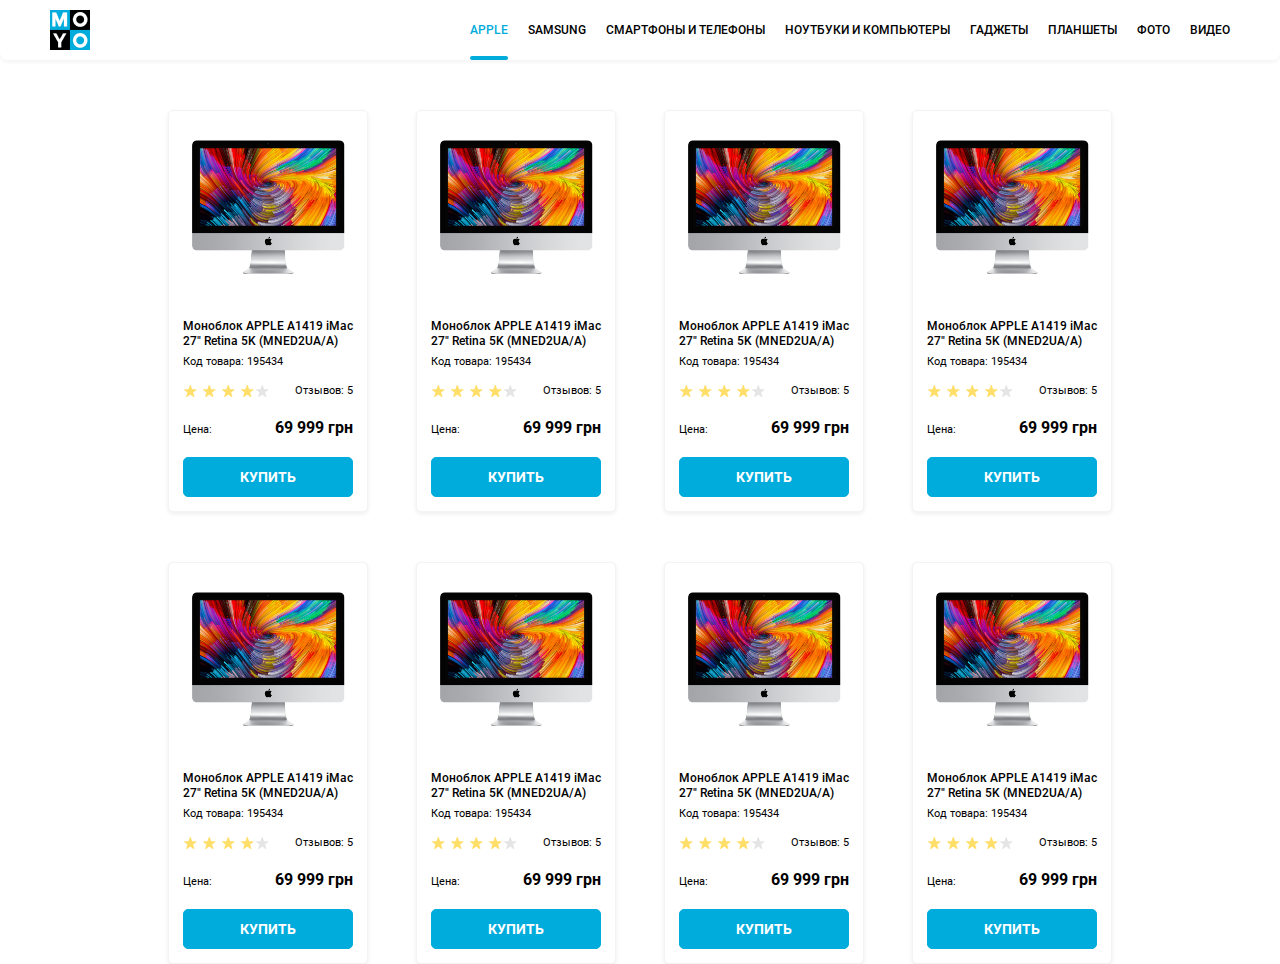
<file: index.html>
<!doctype html><html lang="en"><head><meta charset="UTF-8"><meta name="viewport" content="width=device-width, initial-scale=1.0"><title>Catalog</title><link rel="stylesheet" href="main.66daeb4d.css"></head><body> <header class="header" tabindex="1"> <div class="logo"> <img src="logo.6c938e44.png" alt="moyo logo"> </div> <nav class="nav"> <ul class="nav__menu"> <li class="nav__li"> <a href="#" class="is-active nav__item">apple</a> </li> <li class="nav__li"> <a href="#" class="nav__item">samsung</a> </li> <li class="nav__li"> <a href="#" class="nav__item">смартфоны и телефоны</a> </li> <li class="nav__li"> <a href="#" class="nav__item" data-qa="nav-hover"> ноутбуки и компьютеры </a> </li> <li class="nav__li"> <a href="#" class="nav__item">гаджеты</a> </li> <li class="nav__li"> <a href="#" class="nav__item">планшеты</a> </li> <li class="nav__li"> <a href="#" class="nav__item">фото</a> </li> <li class="nav__li"> <a href="#" class="nav__item">видео</a> </li> </ul> </nav> </header> <main class="main"> <div class="container"> <div class="container__product product" data-qa="card"> <img src="imac.2690641a.jpeg" alt="product image" class="product__image"> <p class="product__name"> Моноблок APPLE A1419 iMac 27&#8243; Retina 5K (MNED2UA/A) </p> <p class="product__code"> Код товара: 195434 </p> <div class="product-rating"> <div class="stars stars--4"> <div class="stars__star"></div> <div class="stars__star"></div> <div class="stars__star"></div> <div class="stars__star"></div> <div class="stars__star"></div> </div> <p class="product-rating__text"> Отзывов: 5 </p> </div> <div class="product__price"> <span> Цена: </span> <span class="product__price-text"> 69 999 грн </span> </div> <a class="product__buy-link" data-qa="card-hover"> купить </a> </div> <div class="container__product product"> <img src="imac.2690641a.jpeg" alt="product image" class="product__image"> <p class="product__name"> Моноблок APPLE A1419 iMac 27&#8243; Retina 5K (MNED2UA/A) </p> <p class="product__code"> Код товара: 195434 </p> <div class="product-rating"> <div class="stars stars--4"> <div class="stars__star"></div> <div class="stars__star"></div> <div class="stars__star"></div> <div class="stars__star"></div> <div class="stars__star"></div> </div> <p class="product-rating__text"> Отзывов: 5 </p> </div> <div class="product__price"> <span> Цена: </span> <span class="product__price-text"> 69 999 грн </span> </div> <a class="product__buy-link"> купить </a> </div> <div class="container__product product"> <img src="imac.2690641a.jpeg" alt="product image" class="product__image"> <p class="product__name"> Моноблок APPLE A1419 iMac 27&#8243; Retina 5K (MNED2UA/A) </p> <p class="product__code"> Код товара: 195434 </p> <div class="product-rating"> <div class="stars stars--4"> <div class="stars__star"></div> <div class="stars__star"></div> <div class="stars__star"></div> <div class="stars__star"></div> <div class="stars__star"></div> </div> <p class="product-rating__text"> Отзывов: 5 </p> </div> <div class="product__price"> <span> Цена: </span> <span class="product__price-text"> 69 999 грн </span> </div> <a class="product__buy-link"> купить </a> </div> <div class="container__product product"> <img src="imac.2690641a.jpeg" alt="product image" class="product__image"> <p class="product__name"> Моноблок APPLE A1419 iMac 27&#8243; Retina 5K (MNED2UA/A) </p> <p class="product__code"> Код товара: 195434 </p> <div class="product-rating"> <div class="stars stars--4"> <div class="stars__star"></div> <div class="stars__star"></div> <div class="stars__star"></div> <div class="stars__star"></div> <div class="stars__star"></div> </div> <p class="product-rating__text"> Отзывов: 5 </p> </div> <div class="product__price"> <span> Цена: </span> <span class="product__price-text"> 69 999 грн </span> </div> <a class="product__buy-link"> купить </a> </div> <div class="container__product product"> <img src="imac.2690641a.jpeg" alt="product image" class="product__image"> <p class="product__name"> Моноблок APPLE A1419 iMac 27&#8243; Retina 5K (MNED2UA/A) </p> <p class="product__code"> Код товара: 195434 </p> <div class="product-rating"> <div class="stars stars--4"> <div class="stars__star"></div> <div class="stars__star"></div> <div class="stars__star"></div> <div class="stars__star"></div> <div class="stars__star"></div> </div> <p class="product-rating__text"> Отзывов: 5 </p> </div> <div class="product__price"> <span> Цена: </span> <span class="product__price-text"> 69 999 грн </span> </div> <a class="product__buy-link"> купить </a> </div> <div class="container__product product"> <img src="imac.2690641a.jpeg" alt="product image" class="product__image"> <p class="product__name"> Моноблок APPLE A1419 iMac 27&#8243; Retina 5K (MNED2UA/A) </p> <p class="product__code"> Код товара: 195434 </p> <div class="product-rating"> <div class="stars stars--4"> <div class="stars__star"></div> <div class="stars__star"></div> <div class="stars__star"></div> <div class="stars__star"></div> <div class="stars__star"></div> </div> <p class="product-rating__text"> Отзывов: 5 </p> </div> <div class="product__price"> <span> Цена: </span> <span class="product__price-text"> 69 999 грн </span> </div> <a class="product__buy-link"> купить </a> </div> <div class="container__product product"> <img src="imac.2690641a.jpeg" alt="product image" class="product__image"> <p class="product__name"> Моноблок APPLE A1419 iMac 27&#8243; Retina 5K (MNED2UA/A) </p> <p class="product__code"> Код товара: 195434 </p> <div class="product-rating"> <div class="stars stars--4"> <div class="stars__star"></div> <div class="stars__star"></div> <div class="stars__star"></div> <div class="stars__star"></div> <div class="stars__star"></div> </div> <p class="product-rating__text"> Отзывов: 5 </p> </div> <div class="product__price"> <span> Цена: </span> <span class="product__price-text"> 69 999 грн </span> </div> <a class="product__buy-link"> купить </a> </div> <div class="container__product product"> <img src="imac.2690641a.jpeg" alt="product image" class="product__image"> <p class="product__name"> Моноблок APPLE A1419 iMac 27&#8243; Retina 5K (MNED2UA/A) </p> <p class="product__code"> Код товара: 195434 </p> <div class="product-rating"> <div class="stars stars--4"> <div class="stars__star"></div> <div class="stars__star"></div> <div class="stars__star"></div> <div class="stars__star"></div> <div class="stars__star"></div> </div> <p class="product-rating__text"> Отзывов: 5 </p> </div> <div class="product__price"> <span> Цена: </span> <span class="product__price-text"> 69 999 грн </span> </div> <a class="product__buy-link"> купить </a> </div> </div> </main> </body></html>
</file>
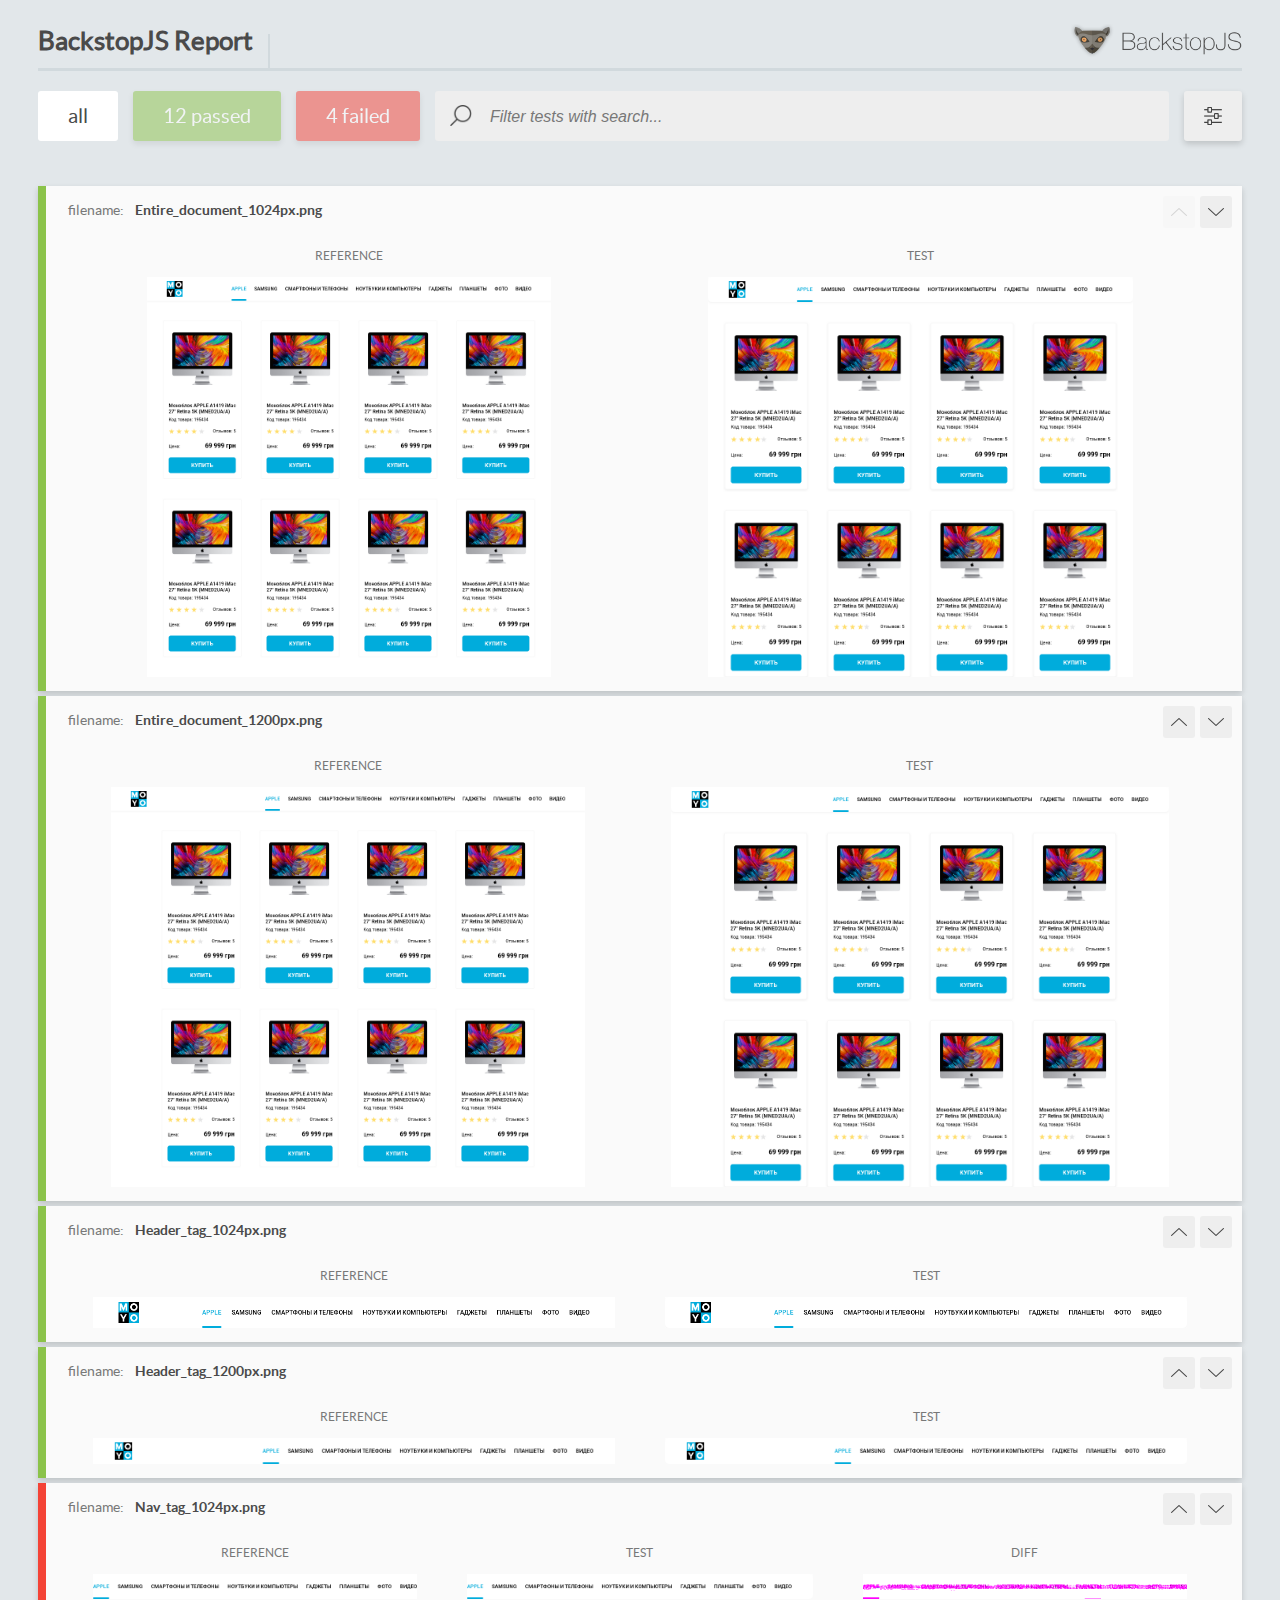
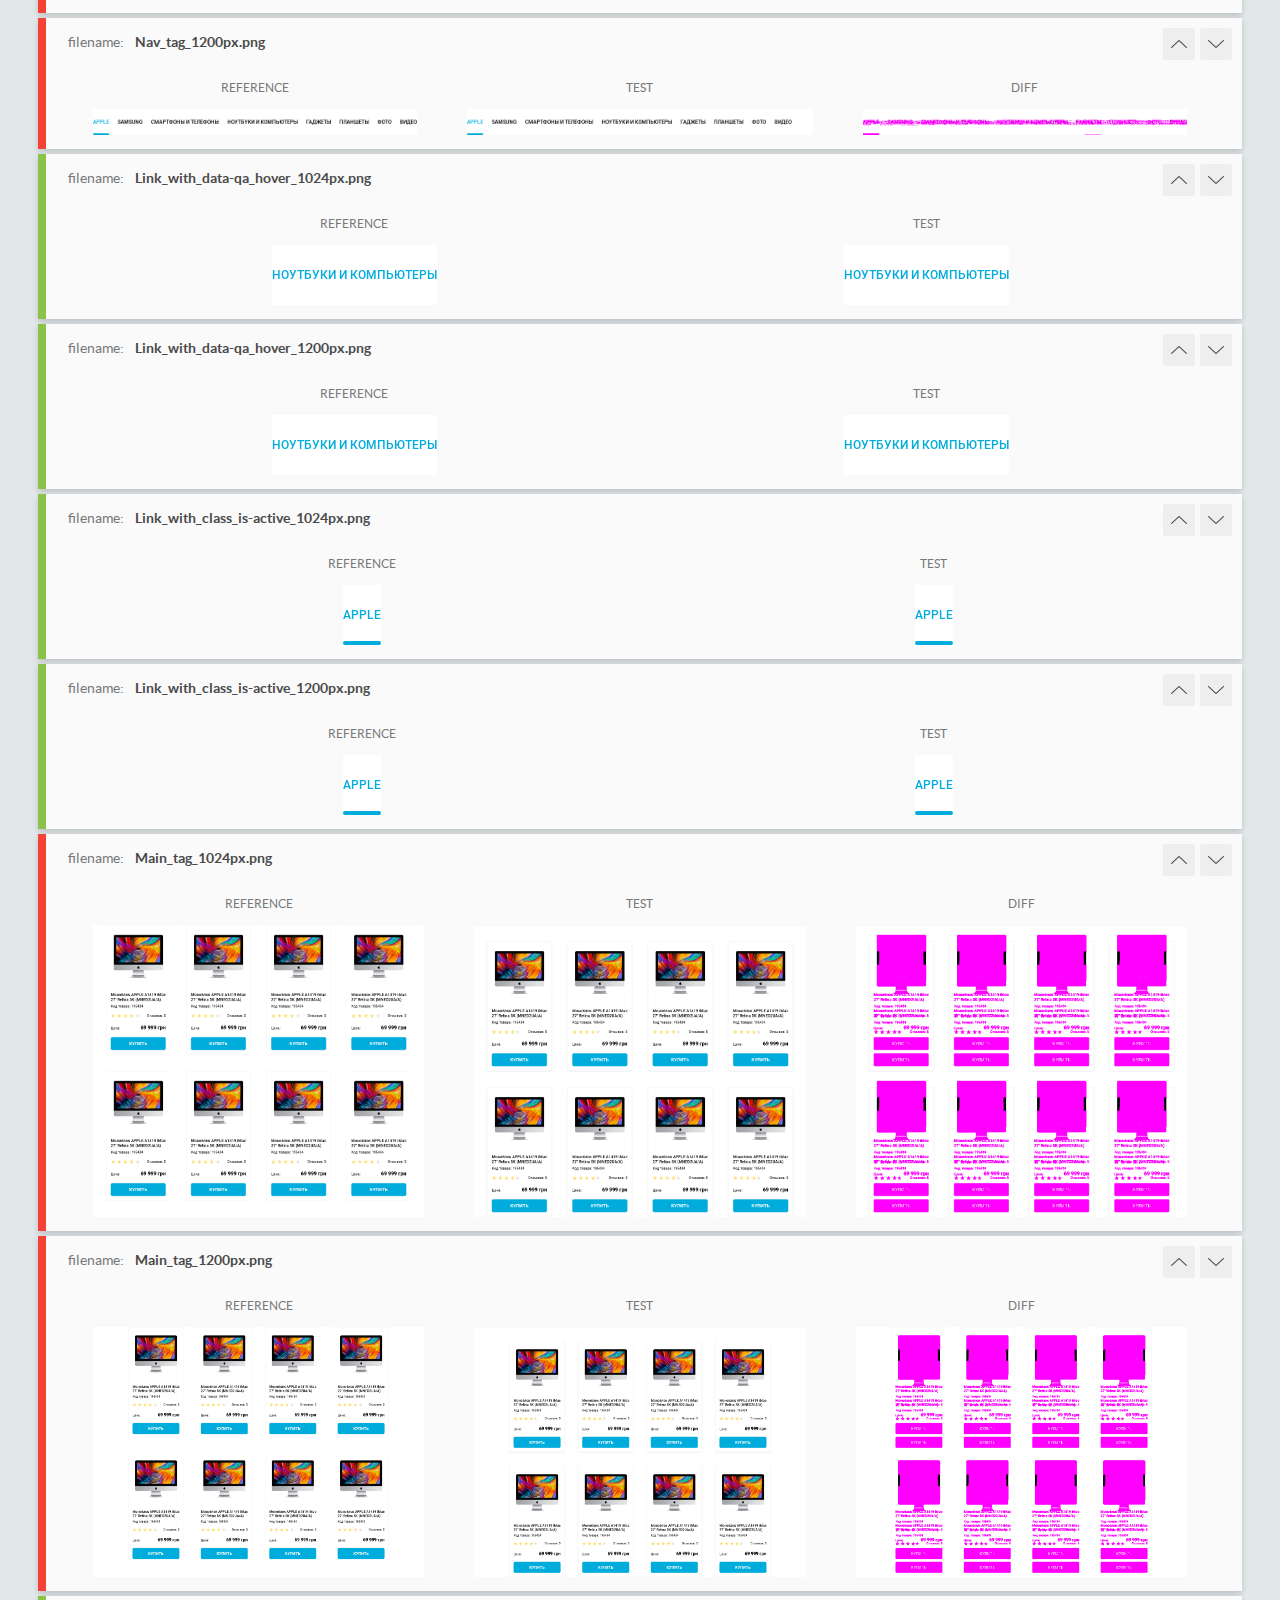
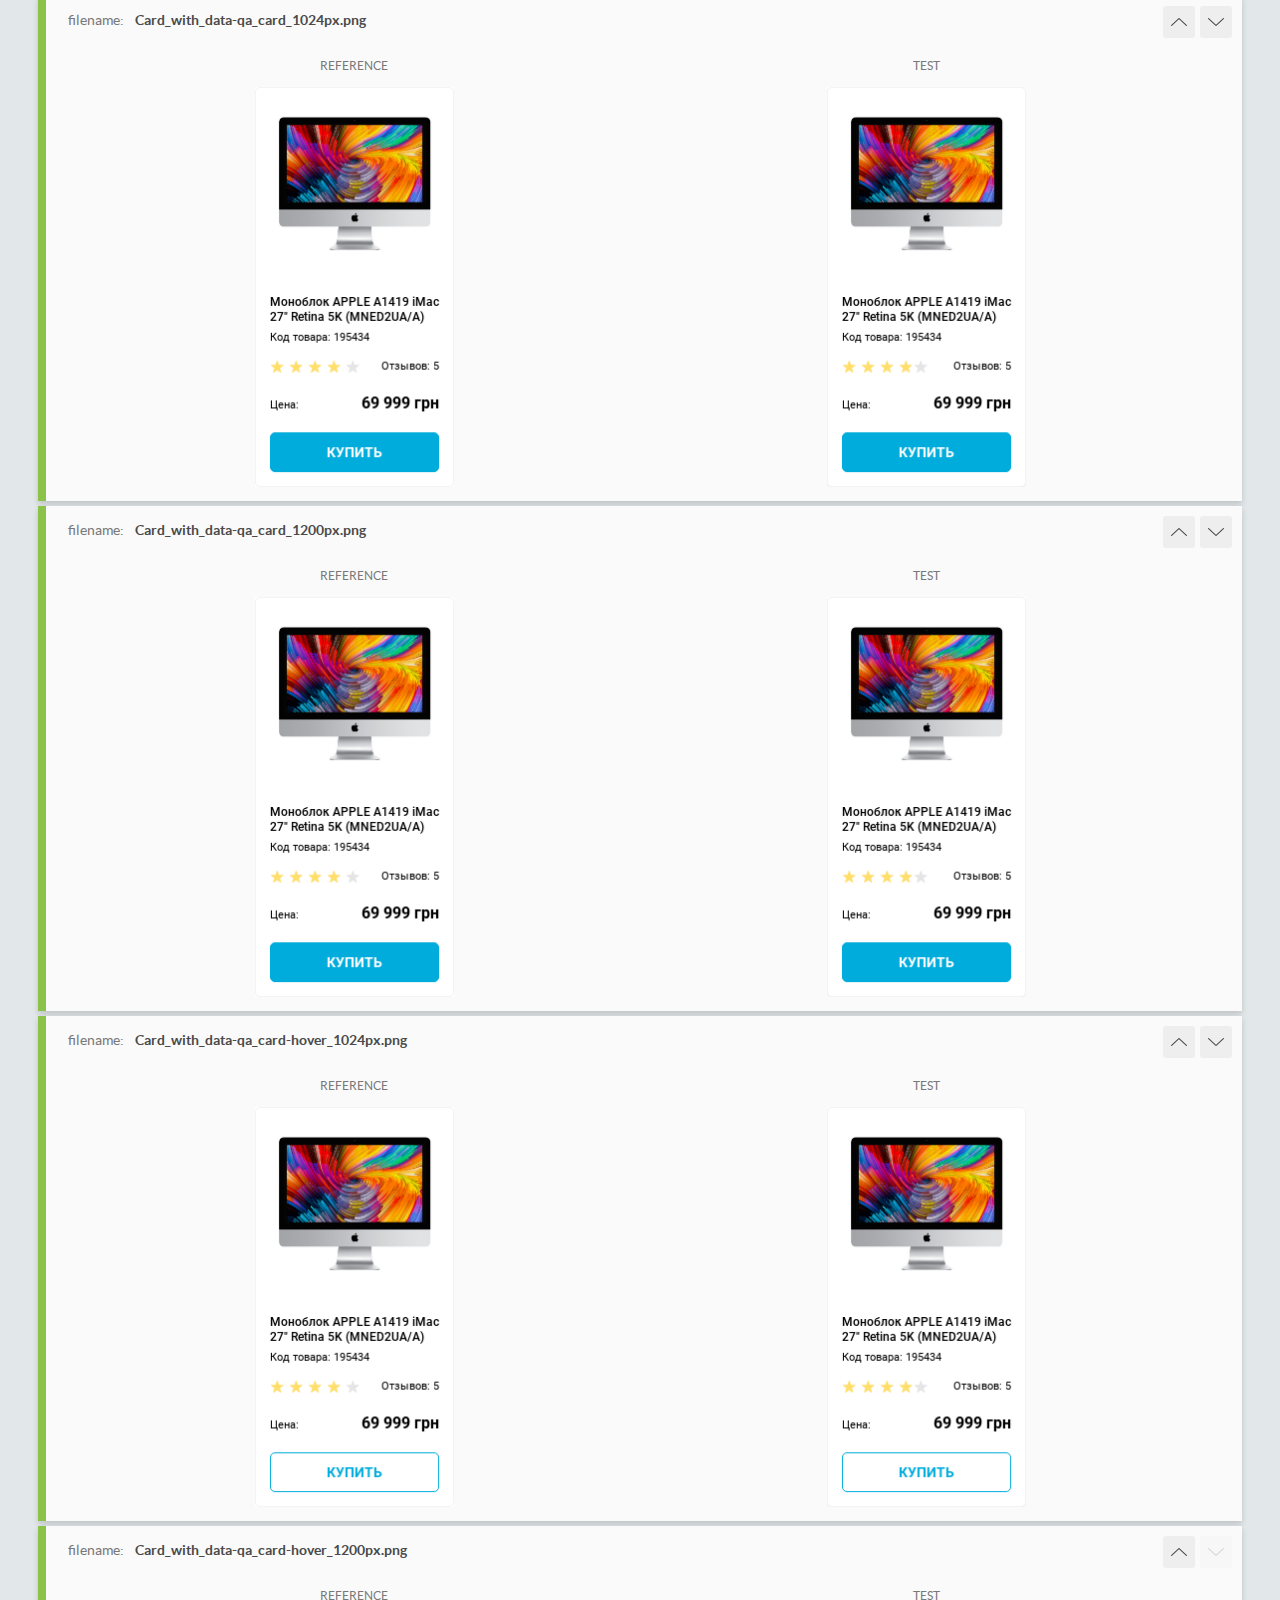
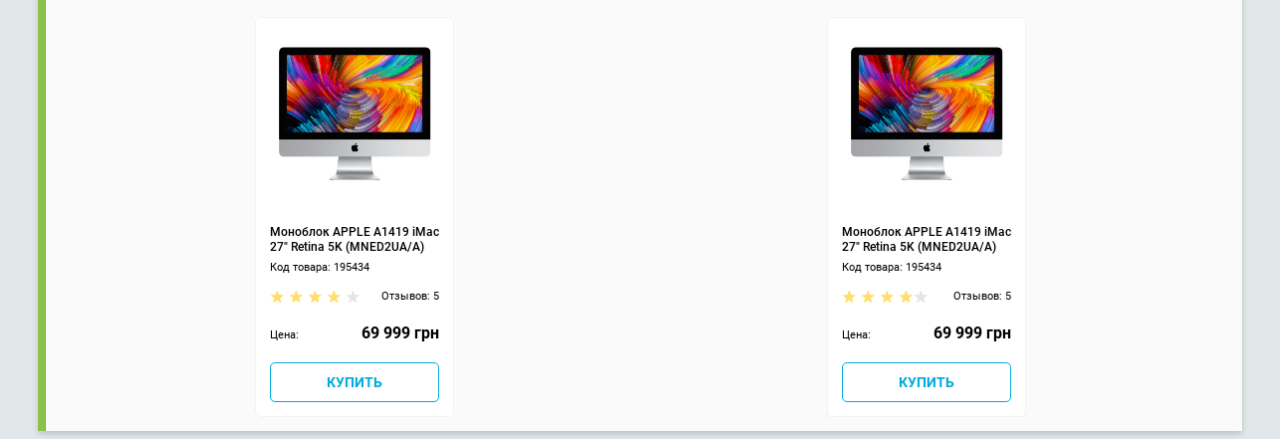
<file: report/html_report/index.html>
<!DOCTYPE html>
<html>
  <head>
    <meta charset="utf-8">
    <title>BackstopJS Report</title>

    <style>
      @font-face {
          font-family: 'latoregular';
          src: url('./assets/fonts/lato-regular-webfont.woff2') format('woff2'),
              url('./assets/fonts/lato-regular-webfont.woff') format('woff');
          font-weight: 400;
          font-style: normal;
      }
      @font-face {
          font-family: 'latobold';
          src: url('./assets/fonts/lato-bold-webfont.woff2') format('woff2'),
              url('./assets/fonts/lato-bold-webfont.woff') format('woff');
          font-weight: 700;
          font-style: normal;
      }

      .ReactModal__Body--open {
          overflow: hidden;
      }
      .ReactModal__Body--open .header {
        display: none;
      }

    </style>
  </head>
  <body style="background-color: #E2E7EA">
    <div id="root">

    </div>
    <script type="text/javascript">
      function report (report) { // eslint-disable-line no-unused-vars
        window.tests = report;
      }
    </script>
    <script type="text/javascript" src="config.js"></script>
    <script type="text/javascript" src="index_bundle.js"></script>
  </body>
</html>
</file>
<file: main.66daeb4d.css>
@font-face{font-family:Roboto;src:url(Roboto-Regular.e94e4f38.ttf)}@font-face{font-family:Roboto;src:url(Roboto-Medium.2629d878.ttf);font-weight:500}@font-face{font-family:Roboto;src:url(Roboto-Bold.391caa3d.ttf);font-weight:700}*{box-sizing:border-box}html{font-family:Roboto,sans-serif;font-weight:400;font-size:11px;line-height:13px;color:#000}body{margin:0}.header{display:flex;justify-content:space-between;flex-wrap:wrap;align-items:center;padding-left:50px;box-shadow:0 2px 4px rgba(0,0,0,.05);border-radius:8px}.logo{width:40px;height:40px}.nav{padding-right:50px}.nav__menu{display:flex;justify-content:flex-end;align-items:center;flex-wrap:wrap;padding:0;margin:0;list-style:none}.nav__li{margin-right:20px}.nav__menu :last-child{margin-right:0}.nav__item{position:relative;display:flex;align-items:center;height:60px;font-weight:500;font-size:12px;line-height:14px;color:#000;text-transform:uppercase;text-decoration:none;transition:color .4s linear}.is-active,.nav__item:hover{color:#00acdc}.is-active{position:relative;display:flex;align-items:center;height:60px;font-weight:500;font-size:12px;text-transform:uppercase;text-decoration:none}.is-active:after{position:absolute;content:"";width:100%;height:4px;bottom:0;background:#00acdc;border-radius:2px}.container,.main{display:flex;justify-content:center}.container{max-width:1024px;flex-wrap:wrap}.container__product{margin-top:50px;margin-right:48px}.container :nth-child(4n){margin-right:0}.product{display:flex;flex-direction:column;width:200px;padding-left:14px;padding-right:14px;background:#fff;border:1px solid #f3f3f3;box-shadow:0 2px 5px rgba(0,0,0,.07);border-radius:5px}.product__image{width:160px;height:134px;margin:29px 5px 45px;padding:0;transition:transform .4s linear}.product__image:hover{transform:scale(1.2)}.product__code{margin-top:0;margin-bottom:15px}.product__name{text-align:justify;font-weight:500;font-size:12px;line-height:15px;margin-top:0;margin-bottom:6px}.product-rating{display:flex;justify-content:space-between;align-items:center;margin-bottom:20px}.product-rating__text{margin:0}.product__price{display:flex;justify-content:space-between;align-items:baseline;margin-top:0;margin-bottom:20px;font-weight:400}.product__price-text{font-weight:700;font-size:16px;line-height:19px}.product__buy-link{cursor:pointer;display:flex;justify-content:center;align-items:center;width:100%;height:40px;font-weight:700;font-size:14px;line-height:16px;color:#fff;text-transform:uppercase;margin-bottom:14px;border:1px solid #00acdc;border-radius:5px;background-color:#00acdc;transition:background-color .4s linear,color .4s linear}.product__buy-link:hover{background-color:#fff;color:#00acdc}.stars{display:flex;flex-direction:row;float:left}.stars__star{width:15px;height:15px;margin-right:4px;background-image:url(star.040e0f1e.svg);background-repeat:no-repeat;background-position:50%}.stars--1 :nth-child(-n+1),.stars--2 :nth-child(-n+2),.stars--3 :nth-child(-n+3),.stars--4 :nth-child(-n+4),.stars--5 :nth-child(-n+5){background-image:url(star-active.3d99ddfd.svg)}
/*# sourceMappingURL=main.66daeb4d.css.map */
</file>
